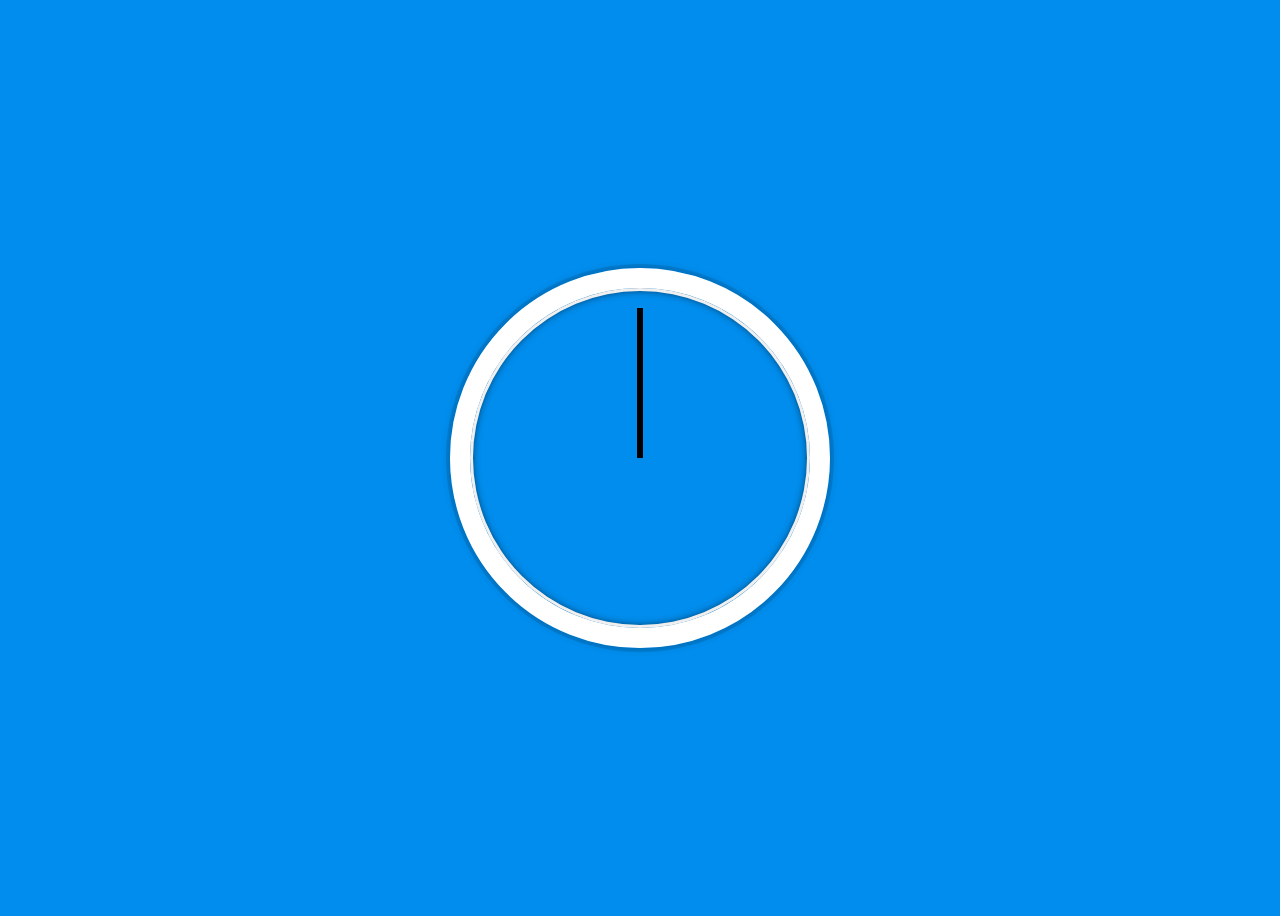
<file: 02 - JS + CSS Clock/index.html>
<!DOCTYPE html>
<html lang="en">
<head>
    <meta charset="UTF-8">
    <title>Document</title>
</head>
<body>


<div class="clock">
    <div class="clock-face">
        <div class="hand hour-hand"></div>
        <div class="hand min-hand"></div>
        <div class="hand second-hand"></div>
    </div>
</div>


<style>
    html {
        background:#018DED url(http://unsplash.it/1500/1000?image=881&blur=50);
        background-size:cover;
        font-family:'helvetica neue';
        text-align: center;
        font-size: 10px;
    }

    body {
        font-size: 2rem;
        display:flex;
        flex:1;
        min-height: 100vh;
        align-items: center;
    }

    .clock {
        width: 30rem;
        height: 30rem;
        border:20px solid white;
        border-radius:50%;
        margin:50px auto;
        position: relative;
        padding:2rem;
        box-shadow:
                0 0 0 4px rgba(0,0,0,0.1),
                inset 0 0 0 3px #EFEFEF,
                inset 0 0 10px black,
                0 0 10px rgba(0,0,0,0.2);
    }

    .clock-face {
        position: relative;
        width: 100%;
        height: 100%;
        transform: translateY(-3px); /* account for the height of the clock hands */
    }

    .hand {
        width:50%;
        height:6px;
        background:black;
        position: absolute;
        top:50%;
        transform-origin: 100%;
        transform: rotate(90deg);
        transition: all 0.05s;
        transition-timing-function: cubic-bezier(0.1, 2.7, 0.58, 1);
    }
    .hour-hand{
        background: chartreuse;
    }
    .min-hand{
        background: blueviolet;
    }

</style>

<script>
const secondsHand = document.querySelector('.second-hand');
const minsHands = document.querySelector('.min-hand');
const hoursHands = document.querySelector('.hour-hand');
function setDate() {
    const now = new Date();
    const seconds = now.getSeconds();
    const munites = now.getMinutes();
    const hours = now.getHours();

    const secondsDegrees = ((seconds / 60) * 360) + 90;
    const munitesDegree =  ((munites / 60) * 360) + 90;
    const hoursDegree =  ((hours / 12) * 360) + 90;
    secondsHand.style.transform = `rotate(${secondsDegrees}deg)`;
    minsHands.style.transform = `rotate(${munitesDegree}deg)`;
    hoursHands.style.transform = `rotate(${hoursDegree}deg)`;
    console.log(seconds);

}

setInterval(setDate, 1000 );

</script>
</body>
</html>
</file>
